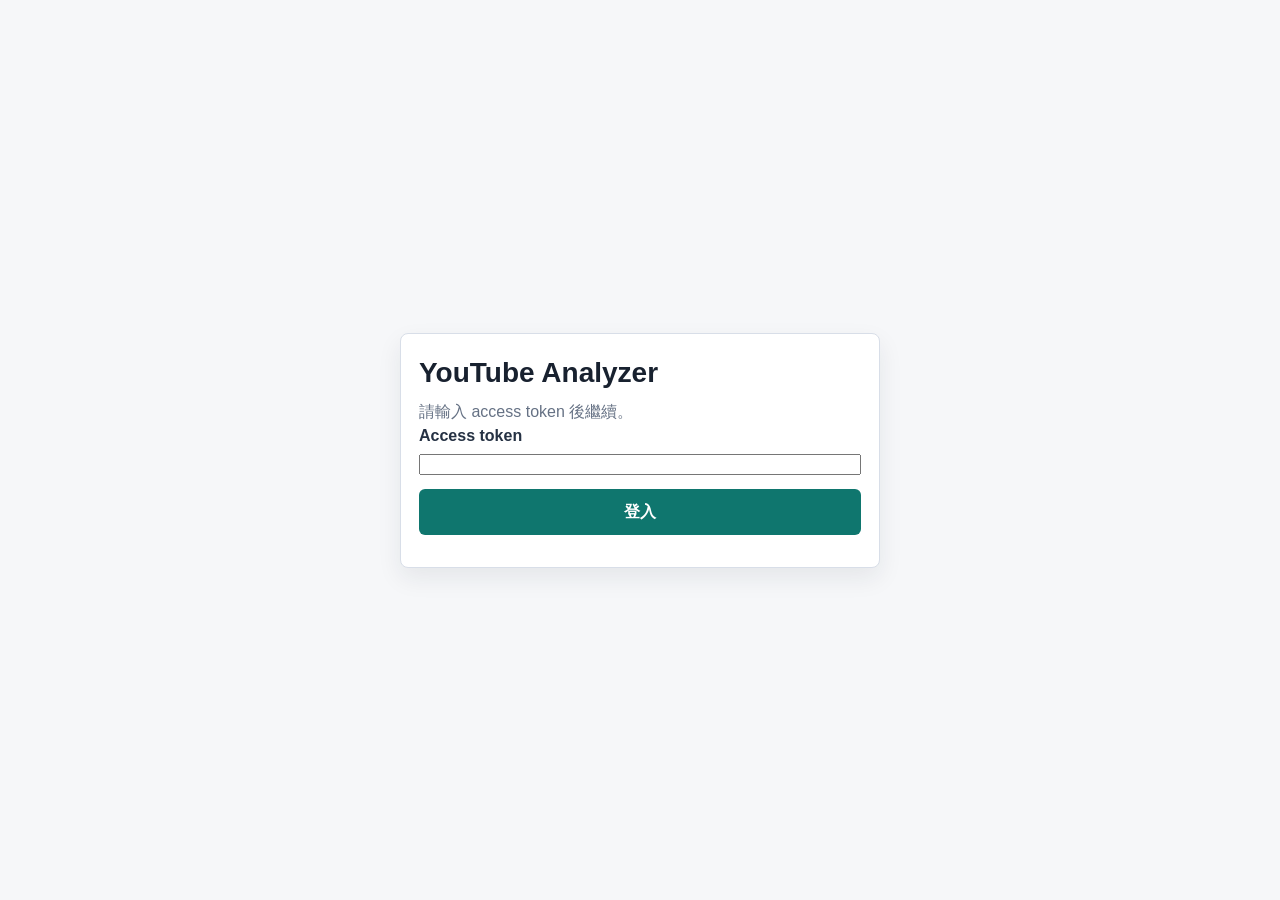
<file: static/login.html>
<!doctype html>
<html lang="zh-Hant">
<head>
  <meta charset="utf-8">
  <meta name="viewport" content="width=device-width, initial-scale=1">
  <title>YouTube Analyzer Login</title>
  <link rel="stylesheet" href="/static/styles.css">
</head>
<body>
  <main class="login-shell">
    <section class="panel login-panel">
      <h1>YouTube Analyzer</h1>
      <p>請輸入 access token 後繼續。</p>
      <form id="login-form" class="form">
        <label class="field">
          <span>Access token</span>
          <input id="token" type="password" autocomplete="current-password" required>
        </label>
        <button class="primary" type="submit">登入</button>
        <div id="message" class="muted"></div>
      </form>
    </section>
  </main>
  <script>
    const form = document.querySelector("#login-form");
    const message = document.querySelector("#message");
    form.addEventListener("submit", async (event) => {
      event.preventDefault();
      message.textContent = "登入中...";
      const response = await fetch("/api/login", {
        method: "POST",
        headers: {"Content-Type": "application/json"},
        body: JSON.stringify({token: document.querySelector("#token").value})
      });
      if (response.ok) {
        window.location.href = "/";
        return;
      }
      const error = await response.json().catch(() => ({}));
      message.textContent = error.detail || "登入失敗。";
    });
  </script>
</body>
</html>
</file>
<file: static/styles.css>
:root {
  color-scheme: light;
  --bg: #f6f7f9;
  --panel: #ffffff;
  --text: #18212f;
  --muted: #657184;
  --line: #d8dee8;
  --accent: #0f766e;
  --accent-strong: #115e59;
  --danger: #b42318;
  --warn: #b54708;
  --ok: #067647;
  --shadow: 0 10px 24px rgba(24, 33, 47, 0.08);
}

* {
  box-sizing: border-box;
}

body {
  margin: 0;
  background: var(--bg);
  color: var(--text);
  font-family: "Segoe UI", "Noto Sans TC", Arial, sans-serif;
  line-height: 1.5;
}

.shell {
  width: min(1280px, calc(100% - 32px));
  margin: 24px auto 48px;
}

.login-shell {
  min-height: 100vh;
  width: min(480px, calc(100% - 32px));
  margin: 0 auto;
  display: grid;
  place-items: center;
}

.login-panel {
  width: 100%;
}

.workspace {
  display: grid;
  grid-template-columns: minmax(360px, 0.9fr) minmax(420px, 1.1fr);
  gap: 16px;
  align-items: start;
}

.panel {
  background: var(--panel);
  border: 1px solid var(--line);
  border-radius: 8px;
  box-shadow: var(--shadow);
  padding: 18px;
}

.panel + .panel,
.result-panel,
.history-panel {
  margin-top: 16px;
}

.panel-head {
  display: flex;
  justify-content: space-between;
  gap: 16px;
  align-items: flex-start;
  margin-bottom: 16px;
}

.panel-head.compact {
  align-items: center;
  margin-bottom: 12px;
}

h1,
h2,
h3 {
  margin: 0;
  letter-spacing: 0;
}

h1 {
  font-size: 28px;
}

h2 {
  font-size: 18px;
}

h3 {
  font-size: 16px;
}

p {
  margin: 6px 0 0;
  color: var(--muted);
}

.form {
  display: grid;
  gap: 14px;
}

.field {
  display: grid;
  gap: 6px;
  font-weight: 600;
  color: #253143;
}

input[type="url"],
input[type="number"] {
  width: 100%;
  border: 1px solid var(--line);
  border-radius: 6px;
  padding: 11px 12px;
  font: inherit;
  color: var(--text);
  background: #fff;
}

input:focus {
  outline: 2px solid rgba(15, 118, 110, 0.18);
  border-color: var(--accent);
}

.grid {
  display: grid;
  grid-template-columns: repeat(3, minmax(0, 1fr));
  gap: 10px;
}

.switches {
  display: grid;
  gap: 8px;
  color: #334155;
}

.switches label {
  display: flex;
  gap: 8px;
  align-items: center;
}

button {
  border: 1px solid transparent;
  border-radius: 6px;
  padding: 10px 14px;
  font: inherit;
  font-weight: 700;
  cursor: pointer;
}

button:disabled {
  opacity: 0.58;
  cursor: not-allowed;
}

.primary {
  background: var(--accent);
  color: white;
}

.primary:hover {
  background: var(--accent-strong);
}

.secondary {
  background: #eef2f6;
  color: #263548;
  border-color: var(--line);
}

.job-card {
  border: 1px solid var(--line);
  border-radius: 8px;
  padding: 14px;
}

.job-top {
  display: flex;
  justify-content: space-between;
  gap: 12px;
  align-items: center;
}

.status {
  display: inline-flex;
  align-items: center;
  min-height: 28px;
  border-radius: 999px;
  padding: 4px 10px;
  font-size: 13px;
  font-weight: 700;
  background: #edf2f7;
  color: #334155;
}

.status.completed {
  background: #dcfae6;
  color: var(--ok);
}

.status.failed {
  background: #fee4e2;
  color: var(--danger);
}

.status.running,
.status.queued {
  background: #fff4d6;
  color: var(--warn);
}

.progress {
  width: 100%;
  height: 10px;
  background: #edf1f5;
  border-radius: 999px;
  overflow: hidden;
  margin: 12px 0;
}

.bar {
  height: 100%;
  width: 0;
  background: var(--accent);
  transition: width 0.2s ease;
}

.logs {
  display: grid;
  gap: 6px;
  max-height: 220px;
  overflow: auto;
  padding: 10px;
  background: #f8fafc;
  border: 1px solid var(--line);
  border-radius: 6px;
  font-size: 13px;
}

.log {
  display: grid;
  grid-template-columns: 78px 1fr;
  gap: 8px;
}

.log.warning {
  color: var(--warn);
}

.log.error {
  color: var(--danger);
}

.muted,
.time {
  color: var(--muted);
}

.empty {
  color: var(--muted);
  padding: 18px;
  border: 1px dashed var(--line);
  border-radius: 8px;
  background: #fbfcfe;
}

.notice {
  border: 1px solid #fedf89;
  background: #fffbeb;
  color: var(--warn);
  border-radius: 8px;
  padding: 12px;
}

.warning-line + .warning-line {
  margin-top: 6px;
}

.artifact-list,
.clip-list,
.history {
  display: grid;
  gap: 10px;
}

.artifact-list a,
.clip a {
  color: var(--accent-strong);
  font-weight: 700;
  text-decoration: none;
}

.artifact-list a:hover,
.clip a:hover {
  text-decoration: underline;
}

.markdown-block {
  white-space: pre-wrap;
  border: 1px solid var(--line);
  border-radius: 8px;
  padding: 14px;
  background: #fbfcfe;
  max-height: 520px;
  overflow: auto;
}

.result-grid {
  display: grid;
  grid-template-columns: minmax(0, 1fr) minmax(320px, 0.7fr);
  gap: 16px;
  align-items: start;
}

.stack {
  display: grid;
  gap: 14px;
}

.clip {
  border: 1px solid var(--line);
  border-radius: 8px;
  padding: 12px;
}

.clip-meta {
  color: var(--muted);
  font-size: 13px;
  margin: 4px 0 8px;
}

.history-row {
  display: grid;
  grid-template-columns: 1fr auto;
  gap: 12px;
  align-items: center;
  border: 1px solid var(--line);
  border-radius: 8px;
  padding: 10px 12px;
  cursor: pointer;
}

.history-row:hover {
  border-color: var(--accent);
}

@media (max-width: 940px) {
  .workspace,
  .result-grid {
    grid-template-columns: 1fr;
  }

  .grid {
    grid-template-columns: 1fr;
  }
}

@media (max-width: 560px) {
  .shell {
    width: min(100% - 20px, 1280px);
    margin-top: 10px;
  }

  .panel {
    padding: 14px;
  }

  .panel-head,
  .job-top,
  .history-row {
    display: grid;
  }

  h1 {
    font-size: 23px;
  }
}
</file>
